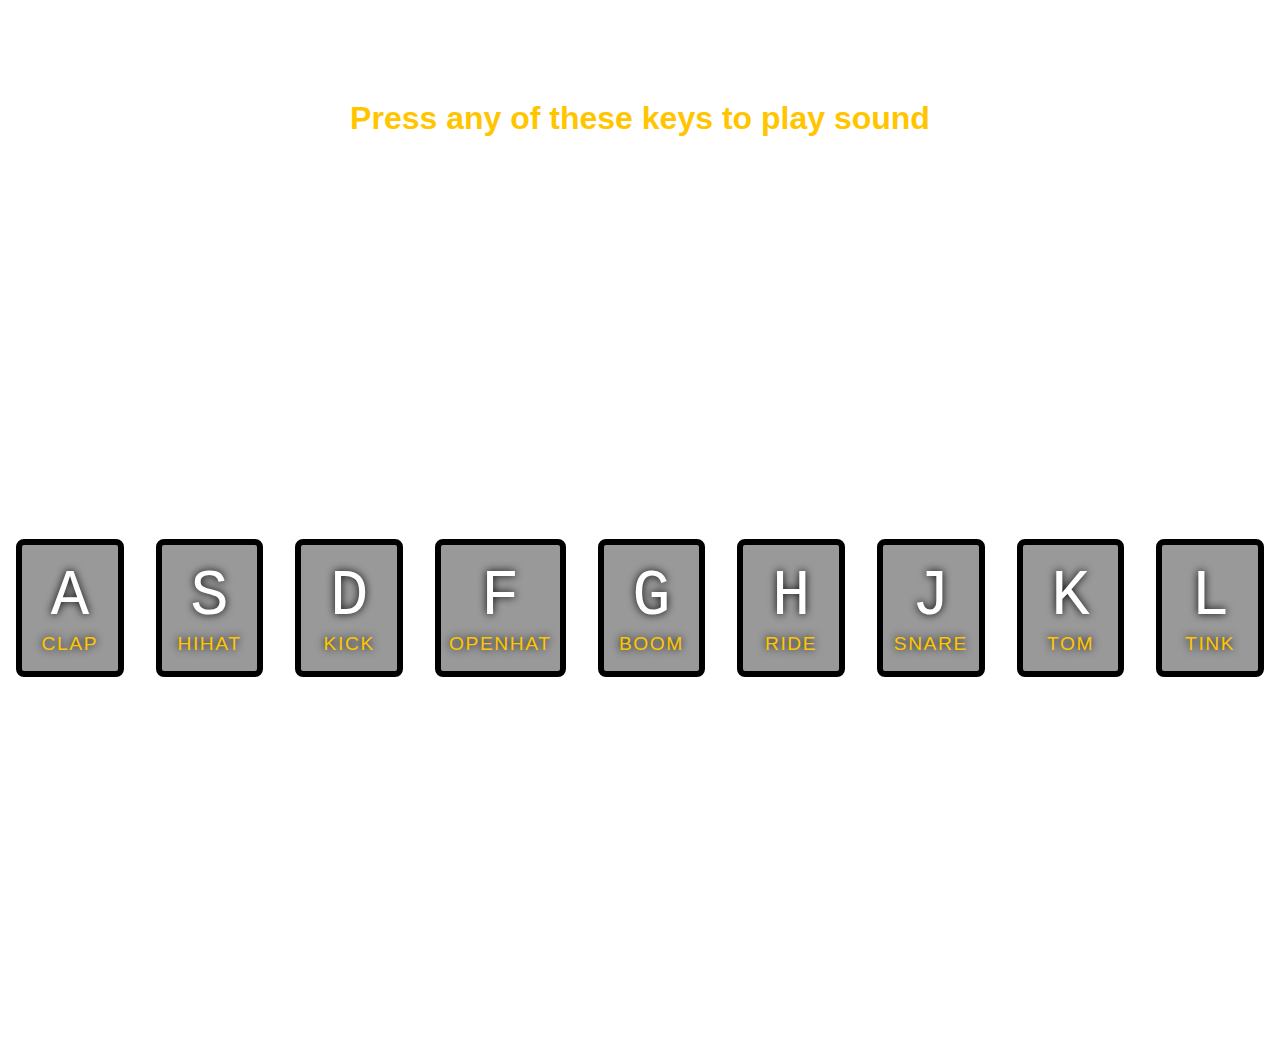
<file: 01 - JavaScript Drum Kit/index.html>
<!DOCTYPE html>
<html lang="en">
<head>
  <meta charset="UTF-8">
  <title>JS Drum Kit</title>
  <link rel="stylesheet" href="style.css">
</head>
<body>

  <h1>Press any of these keys to play sound</h1>

  <div class="keys">
    <div data-key="65" class="key">
      <kbd>A</kbd>
      <span class="sound">clap</span>
    </div>
    <div data-key="83" class="key">
      <kbd>S</kbd>
      <span class="sound">hihat</span>
    </div>
    <div data-key="68" class="key">
      <kbd>D</kbd>
      <span class="sound">kick</span>
    </div>
    <div data-key="70" class="key">
      <kbd>F</kbd>
      <span class="sound">openhat</span>
    </div>
    <div data-key="71" class="key">
      <kbd>G</kbd>
      <span class="sound">boom</span>
    </div>
    <div data-key="72" class="key">
      <kbd>H</kbd>
      <span class="sound">ride</span>
    </div>
    <div data-key="74" class="key">
      <kbd>J</kbd>
      <span class="sound">snare</span>
    </div>
    <div data-key="75" class="key">
      <kbd>K</kbd>
      <span class="sound">tom</span>
    </div>
    <div data-key="76" class="key">
      <kbd>L</kbd>
      <span class="sound">tink</span>
    </div>
  </div>

  <audio data-key="65" src="sounds/clap.wav"></audio>
  <audio data-key="83" src="sounds/hihat.wav"></audio>
  <audio data-key="68" src="sounds/kick.wav"></audio>
  <audio data-key="70" src="sounds/openhat.wav"></audio>
  <audio data-key="71" src="sounds/boom.wav"></audio>
  <audio data-key="72" src="sounds/ride.wav"></audio>
  <audio data-key="74" src="sounds/snare.wav"></audio>
  <audio data-key="75" src="sounds/tom.wav"></audio>
  <audio data-key="76" src="sounds/tink.wav"></audio>

<script>
  function playSound(e){
    const audio = document.querySelector(`audio[data-key="${e.keyCode}"]`);
    const key = document.querySelector(`.key[data-key="${e.keyCode}"]`);
    if (!audio) return; // stop the function from running. 
    audio.currentTime = 0; // rewind to the start. To repeat the key after multiple types
    audio.play();
    key.classList.add('playing');
  }

  function removeTransition(e){
    if (e.propertyName !== 'transform') return; // skip it if it's not a transform.
    this.classList.remove('playing');
  }

  const keys = document.querySelectorAll('.key');
  keys.forEach(key => key.addEventListener('transitionend', removeTransition));
  window.addEventListener('keydown', playSound);
</script>


</body>
</html>
</file>
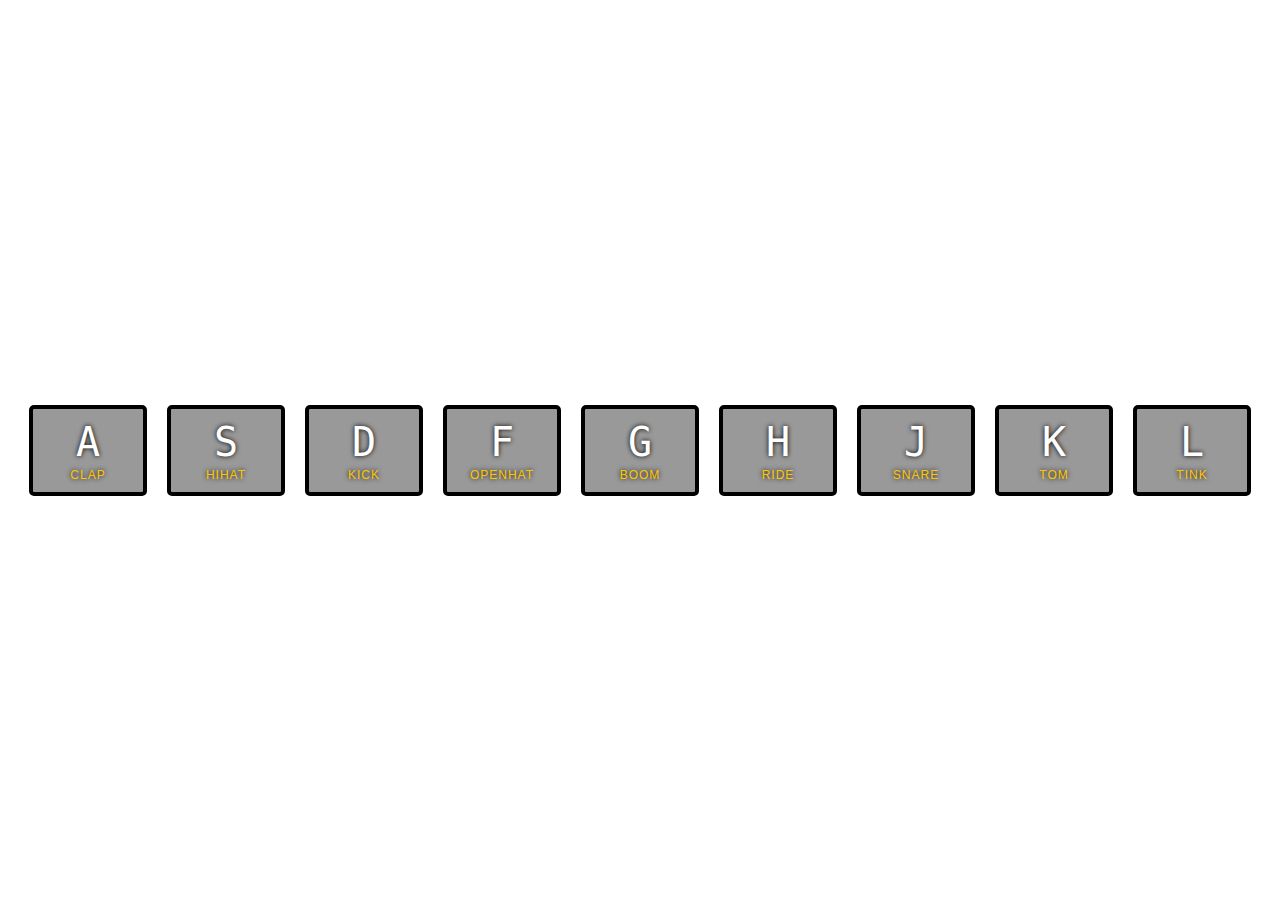
<file: 01-JavaScript Drum Kit/index.html>
<!DOCTYPE html>
<html lang="en">
<head>
  <meta charset="UTF-8">
  <title>JS Drum Kit</title>
  <link rel="stylesheet" href="style.css">
</head>
<body>

  <div class="keys">
    <div data-key="65" class="key">
      <kbd>A</kbd>
      <span class="sound">clap</span>
    </div>
    <div data-key="83" class="key">
      <kbd>S</kbd>
      <span class="sound">hihat</span>
    </div>
    <div data-key="68" class="key">
      <kbd>D</kbd>
      <span class="sound">kick</span>
    </div>
    <div data-key="70" class="key">
      <kbd>F</kbd>
      <span class="sound">openhat</span>
    </div>
    <div data-key="71" class="key">
      <kbd>G</kbd>
      <span class="sound">boom</span>
    </div>
    <div data-key="72" class="key">
      <kbd>H</kbd>
      <span class="sound">ride</span>
    </div>
    <div data-key="74" class="key">
      <kbd>J</kbd>
      <span class="sound">snare</span>
    </div>
    <div data-key="75" class="key">
      <kbd>K</kbd>
      <span class="sound">tom</span>
    </div>
    <div data-key="76" class="key">
      <kbd>L</kbd>
      <span class="sound">tink</span>
    </div>
  </div>

  <audio data-key="65" src="sounds/clap.wav"></audio>
  <audio data-key="83" src="sounds/hihat.wav"></audio>
  <audio data-key="68" src="sounds/kick.wav"></audio>
  <audio data-key="70" src="sounds/openhat.wav"></audio>
  <audio data-key="71" src="sounds/boom.wav"></audio>
  <audio data-key="72" src="sounds/ride.wav"></audio>
  <audio data-key="74" src="sounds/snare.wav"></audio>
  <audio data-key="75" src="sounds/tom.wav"></audio>
  <audio data-key="76" src="sounds/tink.wav"></audio>

<script>
  function playSound(e){
    const audio = document.querySelector(`audio[data-key="${e.keyCode}"]`);
    const key = document.querySelector(`.key[data-key="${e.keyCode}"]`);
    if (!audio) return; // stop the function from running. 
    audio.currentTime = 0; // rewind to the start. To repeat the key after multiple types
    audio.play();
    key.classList.add('playing');
  }

  function removeTransition(e){
    if (e.propertyName !== 'transform') return; // skip it if it's not a transform.
    this.classList.remove('playing');
  }

  const keys = document.querySelectorAll('.key');
  keys.forEach(key => key.addEventListener('transitionend', removeTransition));
  window.addEventListener('keydown', playSound);
</script>


</body>
</html>
</file>
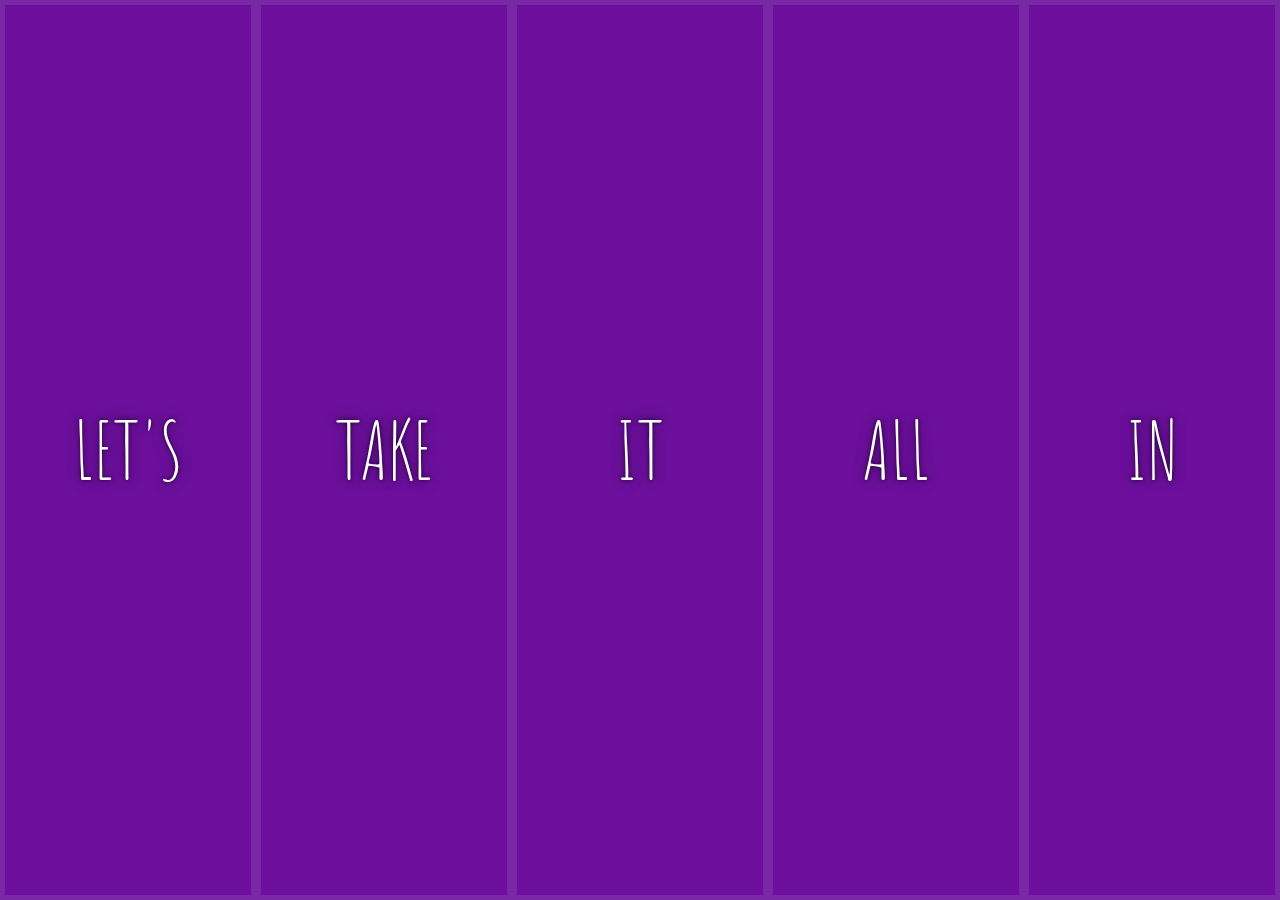
<file: 05 - Flex Panel Gallery/index.html>
<!DOCTYPE html>
<html lang="en">
<head>
  <meta charset="UTF-8">
  <title>Flex Panels 💪</title>
  <link href='https://fonts.googleapis.com/css?family=Amatic+SC' rel='stylesheet' type='text/css'>
</head>
<body>
  <style>
    html {
      box-sizing: border-box;
      background:#ffc600;
      font-family:'helvetica neue';
      font-size: 20px;
      font-weight: 200;
    }
    body {
      margin: 0;
    }
    *, *:before, *:after {
      box-sizing: inherit;
    }

    .panels {
      min-height:100vh;
      overflow: hidden;
      display: flex;
    }

    .panel {
      background:#6B0F9C;
      box-shadow:inset 0 0 0 5px rgba(255,255,255,0.1);
      color:white;
      text-align: center;
      align-items:center;
      /* Safari transitionend event.propertyName === flex */
      /* Chrome + FF transitionend event.propertyName === flex-grow */
      transition:
        font-size 0.7s cubic-bezier(0.61,-0.19, 0.7,-0.11),
        flex 0.7s cubic-bezier(0.61,-0.19, 0.7,-0.11),
        background 0.2s;
      font-size: 20px;
      background-size:cover;
      background-position:center;
      flex: 1;
      justify-content: center;
      align-items: center;
      display: flex;
      flex-direction: column;
    }


    .panel1 { background-image:url(https://source.unsplash.com/gYl-UtwNg_I/1500x1500); }
    .panel2 { background-image:url(https://source.unsplash.com/rFKUFzjPYiQ/1500x1500); }
    .panel3 { background-image:url(https://images.unsplash.com/photo-1465188162913-8fb5709d6d57?ixlib=rb-0.3.5&q=80&fm=jpg&crop=faces&cs=tinysrgb&w=1500&h=1500&fit=crop&s=967e8a713a4e395260793fc8c802901d); }
    .panel4 { background-image:url(https://source.unsplash.com/ITjiVXcwVng/1500x1500); }
    .panel5 { background-image:url(https://source.unsplash.com/3MNzGlQM7qs/1500x1500); }

    .panel > * {
      margin:0;
      width: 100%;
      transition:transform 0.5s;
      flex: 1 0 auto;
      display: flex;
      justify-content: center;
      align-items: center;
    }

    .panel > *:first-child { transform: translateY(-100%); }
    .panel.open-active > *:first-child { transform: translateY(0); }
    .panel > *:last-child { transform: translateY(100%); }
    .panel.open-active > *:last-child { transform: translateY(0); }

    .panel p {
      text-transform: uppercase;
      font-family: 'Amatic SC', cursive;
      text-shadow:0 0 4px rgba(0, 0, 0, 0.72), 0 0 14px rgba(0, 0, 0, 0.45);
      font-size: 2em;
    }
    .panel p:nth-child(2) {
      font-size: 4em;
    }

    .panel.open {
      flex: 5;
      font-size: 40px;
    }

  </style>


  <div class="panels">
    <div class="panel panel1">
      <p>Hey</p>
      <p>Let's</p>
      <p>Dance</p>
    </div>
    <div class="panel panel2">
      <p>Give</p>
      <p>Take</p>
      <p>Receive</p>
    </div>
    <div class="panel panel3">
      <p>Experience</p>
      <p>It</p>
      <p>Today</p>
    </div>
    <div class="panel panel4">
      <p>Give</p>
      <p>All</p>
      <p>You can</p>
    </div>
    <div class="panel panel5">
      <p>Life</p>
      <p>In</p>
      <p>Motion</p>
    </div>
  </div>

  <script>
    const panels = document.querySelectorAll('.panel');
    
    function toggleOpen(){
      this.classList.toggle('open');
    }
    function toggleActive(e){
      if(e.propertyName.includes('flex')){
        this.classList.toggle('open-active');
      }
    }
    
    panels.forEach(panel => panel.addEventListener('click', toggleOpen));
    panels.forEach(panel => panel.addEventListener('transitionend', toggleActive));

  </script>



</body>
</html>
</file>
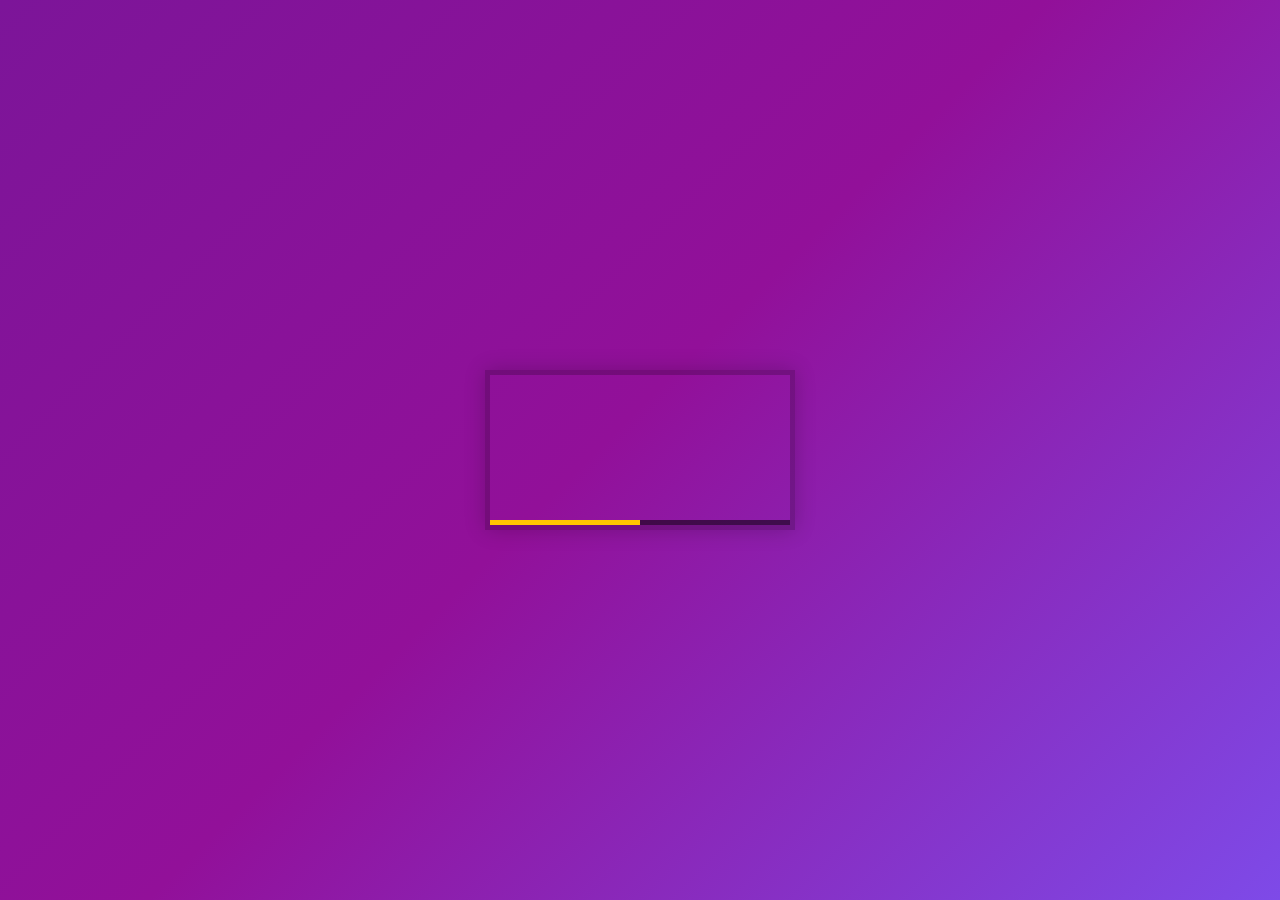
<file: 11 - Custom Video Player/index.html>
<!DOCTYPE html>
<html lang="en">
<head>
  <meta charset="UTF-8">
  <title>HTML Video Player</title>
  <link rel="stylesheet" href="style.css">
</head>
<body>

   <div class="player">
     <video class="player__video viewer" src="https://player.vimeo.com/external/194837908.sd.mp4?s=c350076905b78c67f74d7ee39fdb4fef01d12420&profile_id=164"></video>

     <div class="player__controls">
       <div class="progress">
        <div class="progress__filled"></div>
       </div>
       <button class="player__button toggle" title="Toggle Play">►</button>
       <input type="range" name="volume" class="player__slider" min="0" max="1" step="0.05" value="1">
       <input type="range" name="playbackRate" class="player__slider" min="0.5" max="2" step="0.1" value="1">
       <button data-skip="-10" class="player__button">« 10s</button>
       <button data-skip="25" class="player__button">25s »</button>
     </div>
   </div>

  <script src="scripts.js"></script>
</body>
</html>
</file>
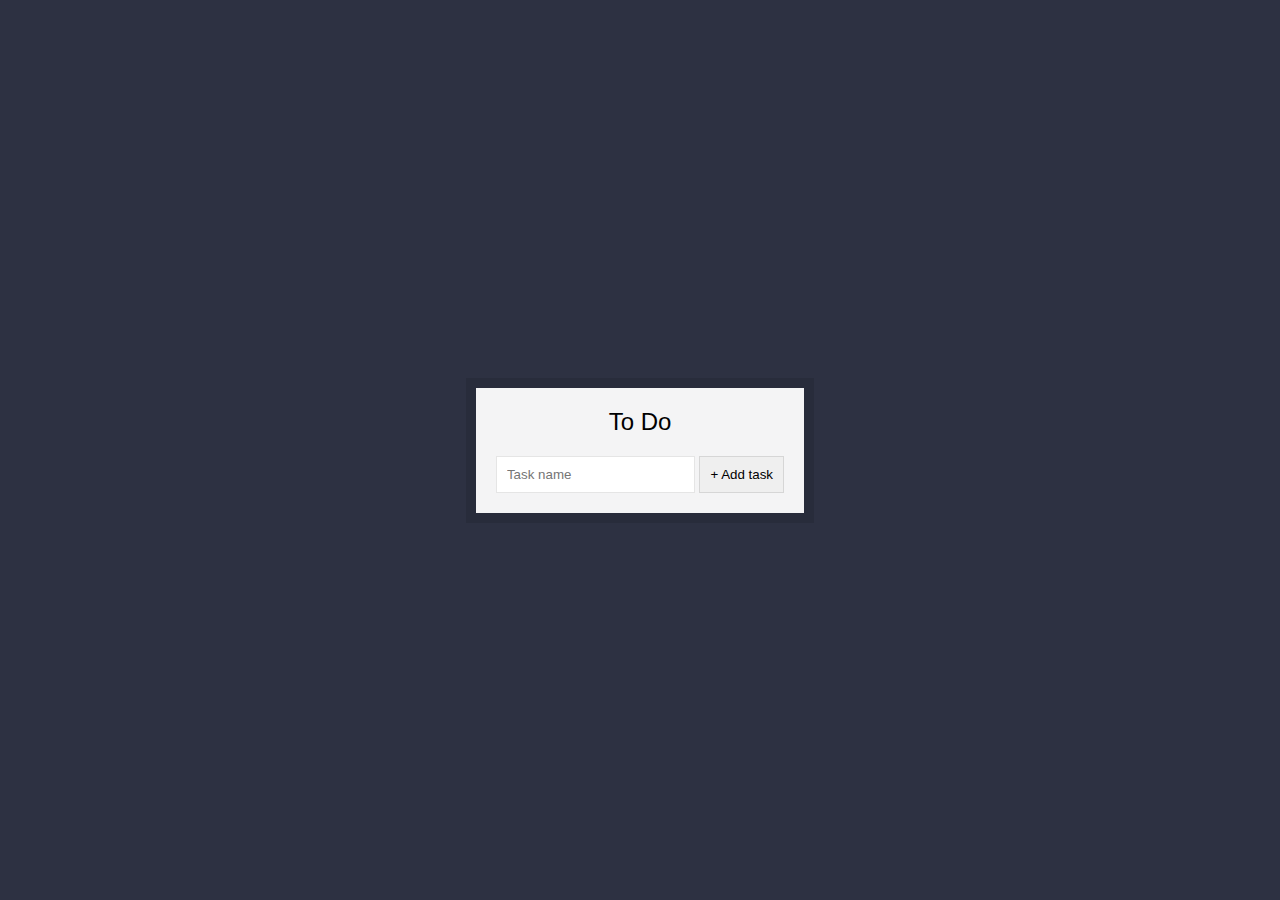
<file: 15 - LocalStorage/index.html>
<!DOCTYPE html>
<html lang="en">

<head>
  <meta charset="UTF-8">
  <title>To Do App</title>
  <link rel="stylesheet" href="style.css">
</head>

<body>

  <div class="wrapper">
    <h2>To Do</h2>
    <p></p>
    <ul class="tasks">
      <li>Loading Tasks...</li>
    </ul>
    <form class="add-items">
      <input type="text" name="item" id="input" placeholder="Task name" required>
      <input type="submit" value="+ Add task">
    </form>
  </div>

  <script>
    const addItems = document.querySelector('.add-items');
    const itemsList = document.querySelector('.tasks');
    const items = JSON.parse(localStorage.getItem('items')) || [];

    function addItem(e) {
      e.preventDefault(); // prevent from reloading the page
      const input = (document.querySelector("#input")).value; // store user input value
      // create an object and store input in it with the state.
      const item = {
        text: input,
        done: false
      }
      items.push(item); // insert an item into items array
      populateList(items, itemsList);
      localStorage.setItem('items', JSON.stringify(items));
      this.reset(); // clear the input field

    }

    function populateList(tasks = [], todoList) {
      todoList.innerHTML = tasks.map((task, i) => {
        return `
        <li>
          <input type="checkbox" data-index=${i} id="item${i}" ${task.done ? 'checked' : ''} />
          <label for="item${i}">${task.text}</label>
        </li>
      `;
      }).join('');
    }

    function toggleDone(e) {
      if (!e.target.matches('input')) return; // skip this unless it's an input 
      const el = e.target;
      const index = el.dataset.index;
      items[index].done = !items[index].done;
      localStorage.setItem('items', JSON.stringify(items));
      populateList(items, itemsList);
    }

    addItems.addEventListener("submit", addItem);
    itemsList.addEventListener('click', toggleDone);

    populateList(items, itemsList);

  </script>


</body>

</html>
</file>
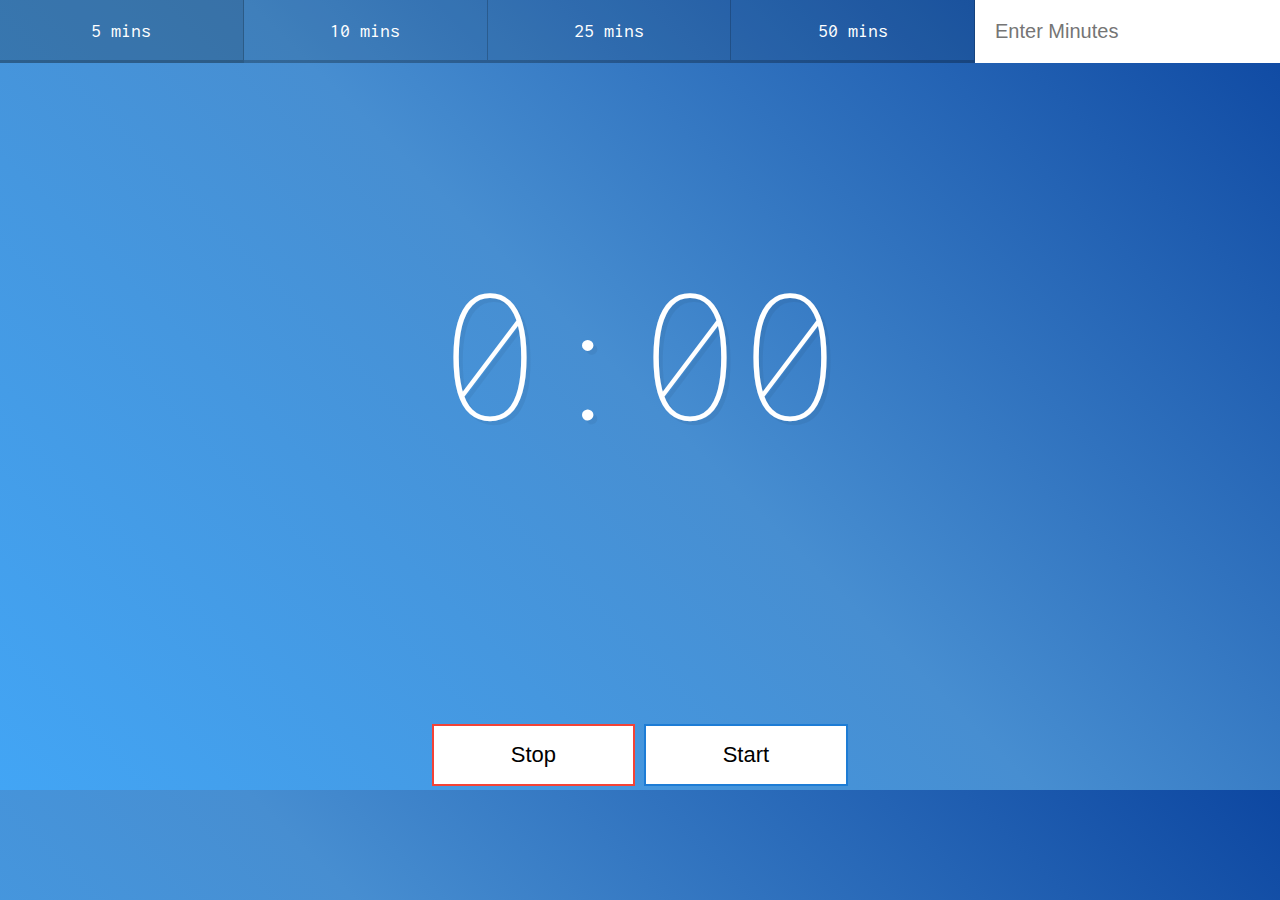
<file: 29 - Countdown Timer/index.html>
<!DOCTYPE html>
<html lang="en">
<head>
  <meta charset="UTF-8">
  <title>Countdown Timer</title>
  <link href='https://fonts.googleapis.com/css?family=Inconsolata' rel='stylesheet' type='text/css'>
  <link rel="stylesheet" href="style.css">
</head>
<body>
  <div class="timer">
    <div class="timer__controls">
      <button data-time="300" class="timer__button">5 mins</button>
      <button data-time="600" class="timer__button">10 mins</button>
      <button data-time="1500" class="timer__button">25 mins</button>
      <button data-time="3000" class="timer__button">50 mins</button>
      <form name="customForm" id="custom">
        <input type="text" name="minutes" placeholder="Enter Minutes">
      </form>
    </div>
    <div class="display">
      <h1 class="display__time-left">0:00</h1>
      <p class="display__end-time"></p>
    </div>
  </div>
  <div>
    <button class="button stopBtn hidden" id="stop">Stop</button>
    <button class="button startBtn hidden" id="start">Start</button>
  </div>

  <script src="scripts.js"></script>
</body>
</html>
</file>
<file: 01 - JavaScript Drum Kit/style.css>
body,html {
  margin: 0;
  padding: 0;
  font-family: sans-serif;
}

h1 {
  font-family: Helvetica, sans-serif;
  text-align: center;
  margin-top: 100px;
  color: #ffc600;
}

.keys {
  display: flex;
  flex: 1;
  min-height: 100vh;
  align-items: center;
  justify-content: center;
}

.key {
  border: .4rem solid black;
  border-radius: .5rem;
  margin: 1rem;
  font-size: 0.5rem;
  padding: 1rem .5rem;
  transition: all .07s ease;
  width: 10rem;
  text-align: center;
  color: white;
  background: rgba(0,0,0,0.4);
  text-shadow: 0 0 .5rem black;
}

.playing {
  transform: scale(1.1);
  border-color: #ffc600;
  box-shadow: 0 0 1rem #ffc600;
}

kbd {
  display: block;
  font-size: 4rem;
}

.sound {
  font-size: 1.2rem;
  text-transform: uppercase;
  letter-spacing: .1rem;
  color: #ffc600;
}
</file>
<file: 01-JavaScript Drum Kit/style.css>
html {
  font-size: 10px;
  background: url() bottom center;
  background-size: cover;
}
body,html {
  margin: 0;
  padding: 0;
  font-family: sans-serif;
}

.keys {
  display: flex;
  flex: 1;
  min-height: 100vh;
  align-items: center;
  justify-content: center;
}

.key {
  border: .4rem solid black;
  border-radius: .5rem;
  margin: 1rem;
  font-size: 1.5rem;
  padding: 1rem .5rem;
  transition: all .07s ease;
  width: 10rem;
  text-align: center;
  color: white;
  background: rgba(0,0,0,0.4);
  text-shadow: 0 0 .5rem black;
}

.playing {
  transform: scale(1.1);
  border-color: #ffc600;
  box-shadow: 0 0 1rem #ffc600;
}

kbd {
  display: block;
  font-size: 4rem;
}

.sound {
  font-size: 1.2rem;
  text-transform: uppercase;
  letter-spacing: .1rem;
  color: #ffc600;
}
</file>
<file: 11 - Custom Video Player/style.css>
html {
  box-sizing: border-box;
}

*, *:before, *:after {
  box-sizing: inherit;
}

body {
  margin: 0;
  padding: 0;
  display:flex;
  background:#7A419B;
  min-height:100vh;
  background: linear-gradient(135deg, #7c1599 0%,#921099 48%,#7e4ae8 100%);
  background-size:cover;
  align-items: center;
  justify-content: center;
}

.player {
  max-width:750px;
  border:5px solid rgba(0,0,0,0.2);
  box-shadow:0 0 20px rgba(0,0,0,0.2);
  position: relative;
  font-size: 0;
  overflow: hidden;
}

/* This css is only applied when fullscreen is active. */
.player:fullscreen {
  max-width: none;
  width: 100%;
}

.player:-webkit-full-screen {
  max-width: none;
  width: 100%;
}

.player__video {
  width: 100%;
}

.player__button {
  background:none;
  border:0;
  line-height:1;
  color:white;
  text-align: center;
  outline:0;
  padding: 0;
  cursor:pointer;
  max-width:50px;
}

.player__button:focus {
  border-color: #ffc600;
}

.player__slider {
  width:10px;
  height:30px;
}

.player__controls {
  display:flex;
  position: absolute;
  bottom:0;
  width: 100%;
  transform: translateY(100%) translateY(-5px);
  transition:all .3s;
  flex-wrap:wrap;
  background:rgba(0,0,0,0.1);
}

.player:hover .player__controls {
  transform: translateY(0);
}

.player:hover .progress {
  height:15px;
}

.player__controls > * {
  flex:1;
}

.progress {
  flex:10;
  position: relative;
  display:flex;
  flex-basis:100%;
  height:5px;
  transition:height 0.3s;
  background:rgba(0,0,0,0.5);
  cursor:ew-resize;
}

.progress__filled {
  width:50%;
  background:#ffc600;
  flex:0;
  flex-basis:50%;
}

/* unholy css to style input type="range" */

input[type=range] {
  -webkit-appearance: none;
  background:transparent;
  width: 100%;
  margin: 0 5px;
}
input[type=range]:focus {
  outline: none;
}
input[type=range]::-webkit-slider-runnable-track {
  width: 100%;
  height: 8.4px;
  cursor: pointer;
  box-shadow: 1px 1px 1px rgba(0, 0, 0, 0), 0 0 1px rgba(13, 13, 13, 0);
  background: rgba(255,255,255,0.8);
  border-radius: 1.3px;
  border: 0.2px solid rgba(1, 1, 1, 0);
}
input[type=range]::-webkit-slider-thumb {
  height: 15px;
  width: 15px;
  border-radius: 50px;
  background: #ffc600;
  cursor: pointer;
  -webkit-appearance: none;
  margin-top: -3.5px;
  box-shadow:0 0 2px rgba(0,0,0,0.2);
}
input[type=range]:focus::-webkit-slider-runnable-track {
  background: #bada55;
}
input[type=range]::-moz-range-track {
  width: 100%;
  height: 8.4px;
  cursor: pointer;
  box-shadow: 1px 1px 1px rgba(0, 0, 0, 0), 0 0 1px rgba(13, 13, 13, 0);
  background: #ffffff;
  border-radius: 1.3px;
  border: 0.2px solid rgba(1, 1, 1, 0);
}
input[type=range]::-moz-range-thumb {
  box-shadow: 0 0 0 rgba(0, 0, 0, 0), 0 0 0 rgba(13, 13, 13, 0);
  height: 15px;
  width: 15px;
  border-radius: 50px;
  background: #ffc600;
  cursor: pointer;
}
</file>
<file: 15 - LocalStorage/style.css>
html {
      box-sizing: border-box;
      background-color: #2d3142;
      background-size:cover;
      min-height:100vh;
      display:flex;
      justify-content: center;
      align-items: center;
      text-align: center;
      font-family: Futura,"Trebuchet MS",Arial,sans-serif
    }
    *, *:before, *:after {box-sizing: inherit; }

    .wrapper {
      padding: 20px;
      max-width: 350px;
      background: rgba(255,255,255,0.95);
      box-shadow: 0 0 0 10px rgba(0,0,0,0.1);
    }

    h2 {
      text-align: center;
      margin: 0;
      font-weight: 200;
    }

    .tasks {
      margin: 0;
      padding: 0;
      text-align: left;
      list-style: none;
    }

    .tasks li {
      border-bottom: 1px solid rgba(0,0,0,0.2);
      padding: 10px 0;
      font-weight: 100;
      display: flex;
    }

    .tasks label {
      flex:1;
      cursor: pointer;

    }
    
    .tasks input {
      display: none;
    }

    .tasks input + label:before {
      content: '⬜️';
      margin-right: 10px;
    }
    
    .tasks input:checked + label:before {
      content: '✅';
    }

    .add-items {
      margin-top: 20px;
    }

    .add-items input {
      padding:10px;
      outline:0;
      border:1px solid rgba(0,0,0,0.1);
    }
</file>
<file: 29 - Countdown Timer/style.css>
html {
  box-sizing: border-box;
  font-size: 10px;
  background: #8E24AA;
  background: linear-gradient(45deg,  #42a5f5 0%,#478ed1 50%,#0d47a1 100%);
}

*, *:before, *:after {
  box-sizing: inherit;
}

body {
  margin:0;
  text-align: center;
  font-family: 'Inconsolata', monospace;
}

.display__time-left {
  font-weight: 100;
  font-size: 20rem;
  margin: 0;
  color:white;
  text-shadow:4px 4px 0 rgba(0,0,0,0.05);
  cursor: pointer;
}

.timer {
  display:flex;
  min-height: 80vh;
  flex-direction:column;
}

.timer__controls {
  display: flex;
}

.timer__controls > * {
  flex:1;
}

.timer__controls form {
  flex:1;
  display:flex;
}

.timer__controls input {
  flex:1;
  border:0;
  padding:2rem;
  font-size: 2rem;
}

.timer__button {
  border:0;
  cursor: pointer;
  color:white;
  font-size: 2rem;
  background:rgba(0,0,0,0.1);
  border-bottom:3px solid rgba(0,0,0,0.2);
  border-right:1px solid rgba(0,0,0,0.2);
  padding:1rem;
  font-family: 'Inconsolata', monospace;
}

.timer__button:hover,
.timer__button:focus {
  background:rgba(0,0,0,0.2);
  outline:0;
}

.display {
  flex:1;
  display:flex;
  flex-direction: column;
  align-items: center;
  justify-content: center;
}

.display__end-time {
  font-size: 4rem;
  color:white;
}

.hidden{
  display: none;
}

.button {
  background-color: #4CAF50;
  border: none;
  color: white;
  padding: 16px 6%;
  text-align: center;
  text-decoration: none;
  display: inline-block;
  font-size: 22px;
  margin: 4px 2px;
  -webkit-transition-duration: 0.2s;
  transition-duration: 0.2s;
  cursor: pointer;
}

.stopBtn {
  background-color: white;
  color: black;
  border: 2px solid #f44336;
}

.stopBtn:hover {
  background-color: #f44336;
  color: white;
}

.startBtn {
  background-color: white;
  color: black;
  border: 2px solid #1d7cd5;
}

.startBtn:hover {
  background-color: #1d7cd5;
  color: white;
}
</file>
